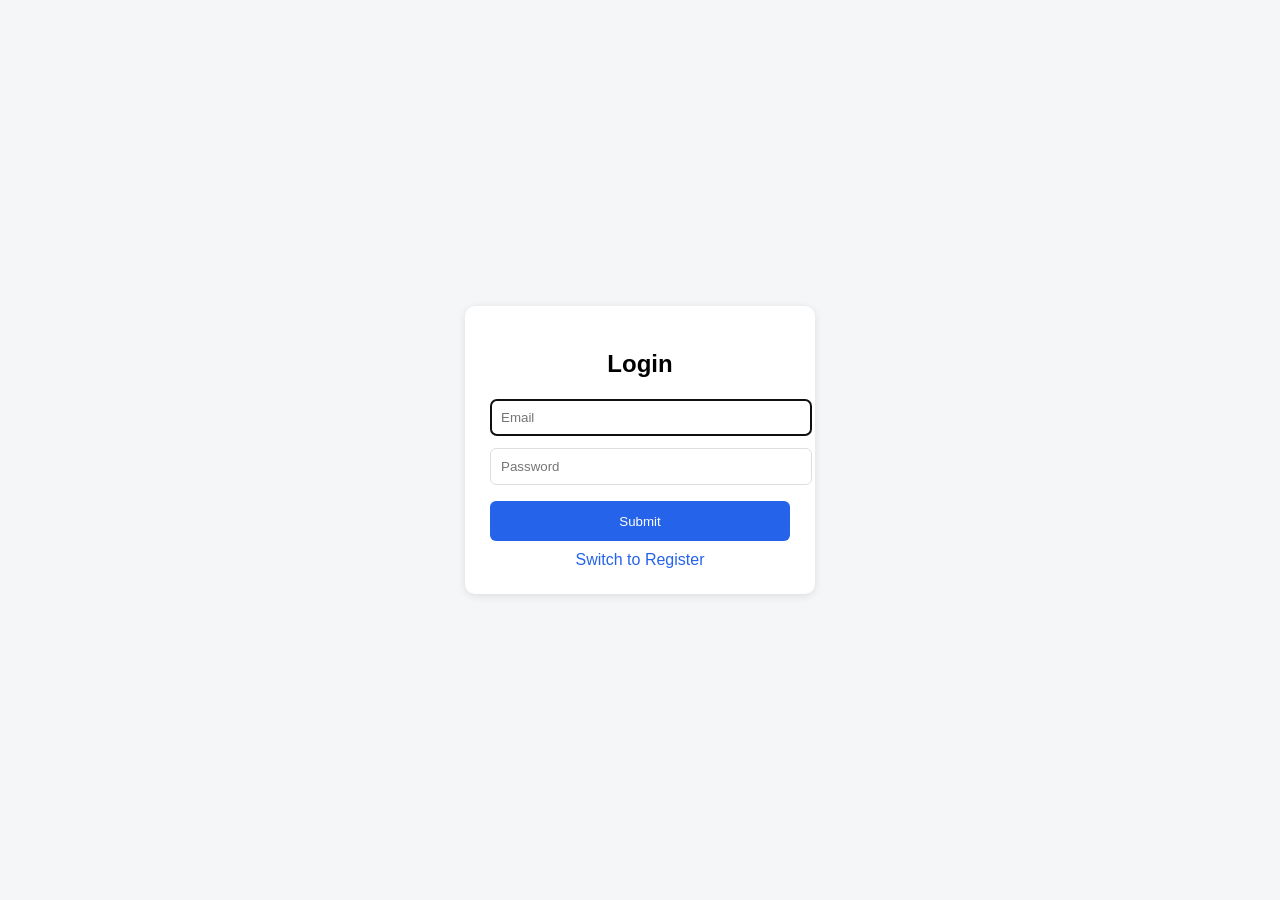
<file: index.html>
<!DOCTYPE html>
<html>
<head>
  <title>Auth</title>

  <!-- 🚀 SPEED BOOST -->
  <link rel="preconnect" href="https://inventory-system-eipk.onrender.com">

  <!-- 📱 MOBILE -->
  <meta name="viewport" content="width=device-width, initial-scale=1.0">

  <style>
    body {
      font-family: Arial;
      background: #f4f6f8;
      display: flex;
      justify-content: center;
      align-items: center;
      height: 100vh;
      margin: 0;
    }

    .card {
      background: white;
      padding: 25px;
      border-radius: 10px;
      width: 300px;
      box-shadow: 0 2px 8px rgba(0,0,0,0.1);
    }

    h2 {
      text-align: center;
      margin-bottom: 15px;
    }

    input {
      width: 100%;
      padding: 10px;
      margin: 6px 0;
      border: 1px solid #ddd;
      border-radius: 6px;
    }

    button {
      width: 100%;
      padding: 12px;
      margin-top: 10px;
      border: none;
      background: #2563eb;
      color: white;
      cursor: pointer;
      border-radius: 6px;
      min-height: 40px;
    }

    button:disabled {
      background: #9ca3af;
      cursor: not-allowed;
    }

    .toggle {
      text-align: center;
      margin-top: 10px;
      cursor: pointer;
      color: #2563eb;
    }

    /* 📱 MOBILE */
    @media (max-width: 768px) {
      .card {
        width: 90%;
      }
    }
  </style>
</head>

<body>

<div class="card">
  <h2 id="title">Login</h2>

  <input id="email" placeholder="Email" autofocus>
  <input id="password" type="password" placeholder="Password">

  <button id="submitBtn" onclick="submitAuth()">Submit</button>

  <div class="toggle" onclick="toggleMode()">
    Switch to Register
  </div>
</div>

<script>

let isLogin = true;

// 🔄 TOGGLE LOGIN / REGISTER
function toggleMode() {
  isLogin = !isLogin;

  document.getElementById("title").innerText = isLogin ? "Login" : "Register";
  document.querySelector(".toggle").innerText =
    isLogin ? "Switch to Register" : "Switch to Login";
}

// 🚀 AUTH FUNCTION (FAST + CLEAN)
async function submitAuth() {
  const email = document.getElementById("email").value.trim();
  const password = document.getElementById("password").value.trim();
  const button = document.getElementById("submitBtn");

  if (!email || !password) {
    alert("Enter email and password");
    return;
  }

  const url = isLogin
    ? "https://inventory-system-eipk.onrender.com/auth/login"
    : "https://inventory-system-eipk.onrender.com/auth/register";

  try {
    // ⚡ INSTANT FEEDBACK
    button.innerText = "Processing...";
    button.disabled = true;

    const res = await fetch(url, {
      method: "POST",
      headers: {
        "Content-Type": "application/json"
      },
      body: JSON.stringify({ email, password })
    });

    const data = await res.json();

    if (!res.ok) {
      throw new Error(data.detail || "Something went wrong");
    }

    // ✅ SUCCESS
    if (isLogin) {
      localStorage.setItem("token", data.access_token);
      window.location.href = "dashboard.html";
    } else {
      alert("Registered successfully. Please login.");
      toggleMode();
    }

  } catch (err) {
    alert(err.message);
  } finally {
    // 🔄 RESET BUTTON
    button.innerText = "Submit";
    button.disabled = false;
  }
}

// ⌨️ ENTER KEY SUPPORT
document.addEventListener("keypress", function(e) {
  if (e.key === "Enter") submitAuth();
});

</script>

</body>
</html>
</file>
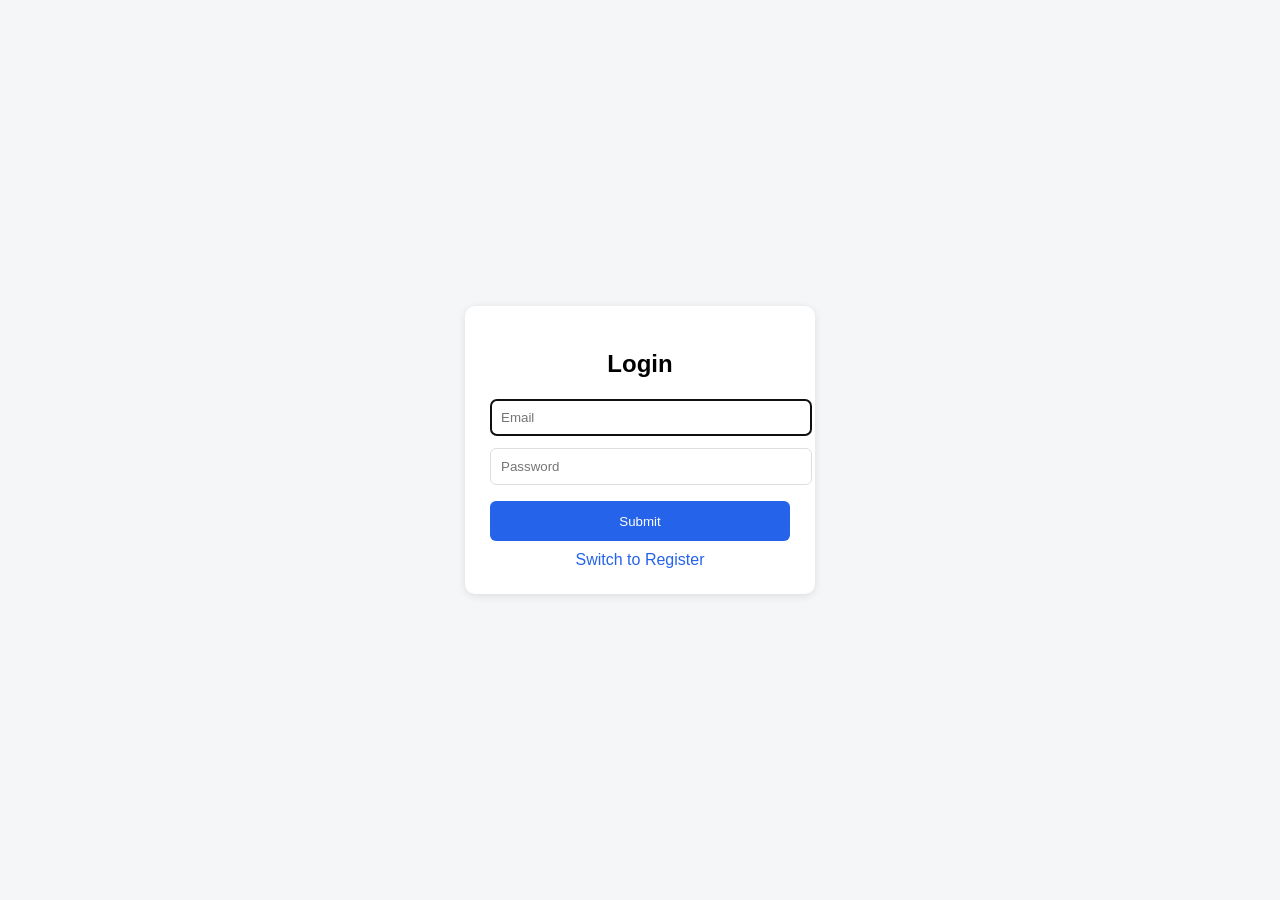
<file: add_product.html>
<!DOCTYPE html>
<html>
<head>
  <title>Add Product</title>
</head>

<body>
  <h2>Add Product</h2>

  <input id="name" placeholder="Name"><br><br>
  <input id="price" placeholder="Price"><br><br>
  <input id="stock" placeholder="Stock"><br><br>

  <button onclick="submitProduct()">Save</button>

  <script src="js/api.js"></script>
  <script>
        const user = localStorage.getItem("user");
    if (!user) {
        window.location.href = "index.html";
    }
    async function submitProduct() {
      const name = document.getElementById("name").value;
      const price = parseFloat(document.getElementById("price").value);
      const stock = parseInt(document.getElementById("stock").value);

      await addProduct({ name, price, stock });

      alert("Product added");
      window.location.href = "products.html";
    }
  </script>
</body>
</html>
</file>
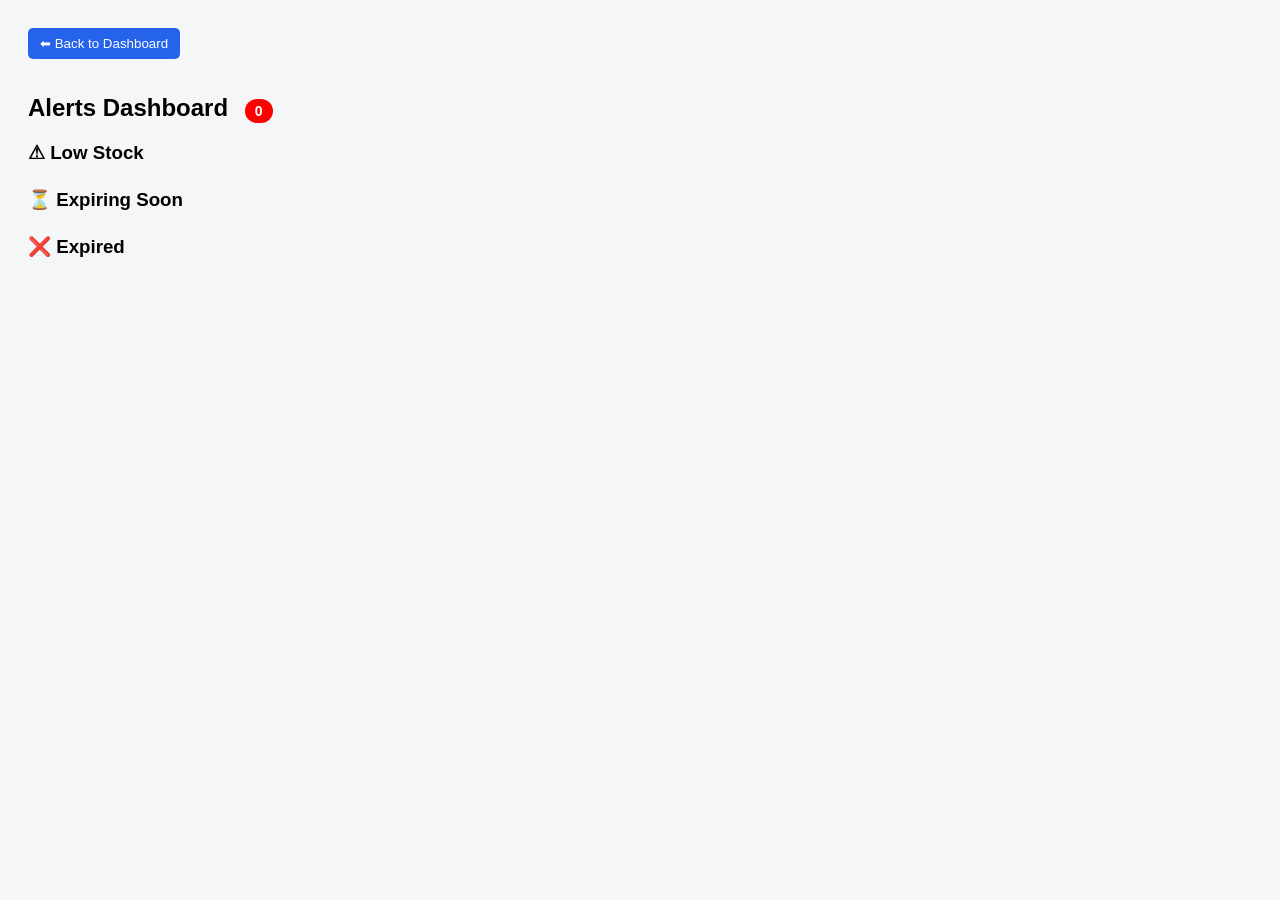
<file: alerts.html>
<!DOCTYPE html>
<html>
<head>
  <title>Alerts Dashboard</title>

  <style>
    body {
      font-family: Arial;
      background: #f4f6f8;
      padding: 20px;
    }

    h2 {
      margin-bottom: 10px;
    }

    .topbar {
      margin-bottom: 10px;
    }

    .badge {
      display: inline-block;
      background: red;
      color: white;
      padding: 4px 10px;
      border-radius: 20px;
      font-size: 14px;
      margin-left: 10px;
    }

    .section {
      margin-bottom: 25px;
    }

    .card {
      background: white;
      padding: 12px;
      margin-bottom: 10px;
      border-radius: 8px;
      box-shadow: 0 2px 4px rgba(0,0,0,0.05);
    }

    .low {
      border-left: 5px solid orange;
    }

    .expiring {
      border-left: 5px solid blue;
    }

    .expired {
      border-left: 5px solid red;
    }

    button {
      padding: 8px 12px;
      border: none;
      background: #2563eb;
      color: white;
      cursor: pointer;
      border-radius: 5px;
      margin-bottom: 15px;
    }

    @media (max-width: 768px) {
      body {
        padding: 10px;
      }

      button {
        width: 100%;
      }

      .card {
        font-size: 14px;
      }
    }
  </style>

  <meta name="viewport" content="width=device-width, initial-scale=1.0">
</head>

<body>

<!-- TOP BAR -->
<div class="topbar">
  <button onclick="goBack()">⬅ Back to Dashboard</button>
  <h2>
    Alerts Dashboard
    <span id="alertCount" class="badge">0</span>
  </h2>
</div>

<!-- SECTIONS -->
<div class="section">
  <h3>⚠ Low Stock</h3>
  <div id="lowStock"></div>
</div>

<div class="section">
  <h3>⏳ Expiring Soon</h3>
  <div id="expiring"></div>
</div>

<div class="section">
  <h3>❌ Expired</h3>
  <div id="expired"></div>
</div>

<script>

const API_URL = "https://inventory-system-eipk.onrender.com";

// BACK
function goBack() {
  window.location.href = "dashboard.html";
}

// LOAD ALERTS
async function loadAlerts() {
  try {
    const res = await fetch(`${API_URL}/products/alerts`);
    const data = await res.json();

    const lowStockDiv = document.getElementById("lowStock");
    const expiringDiv = document.getElementById("expiring");
    const expiredDiv = document.getElementById("expired");
    const badge = document.getElementById("alertCount");

    // CLEAR OLD DATA
    lowStockDiv.innerHTML = "";
    expiringDiv.innerHTML = "";
    expiredDiv.innerHTML = "";

    // COUNT ALERTS
    badge.innerText = data.length;

    if (data.length === 0) {
      badge.style.display = "none";
    } else {
      badge.style.display = "inline-block";
    }

    // RENDER ALERTS
    data.forEach(alert => {

      const card = `
        <div class="card">
          <b>${alert.product}</b><br>
          ${alert.message || "Alert triggered"}
        </div>
      `;

      if (alert.type === "low_stock") {
        lowStockDiv.innerHTML += `<div class="card low">${card}</div>`;
      }

      if (alert.type === "expiring_soon") {
        expiringDiv.innerHTML += `<div class="card expiring">${card}</div>`;
      }

      if (alert.type === "expired") {
        expiredDiv.innerHTML += `<div class="card expired">${card}</div>`;
      }
    });

  } catch (err) {
    console.error("Failed to load alerts:", err);
  }
}

// INIT
window.onload = function() {
  loadAlerts();
};

</script>

</body>
</html>
</file>
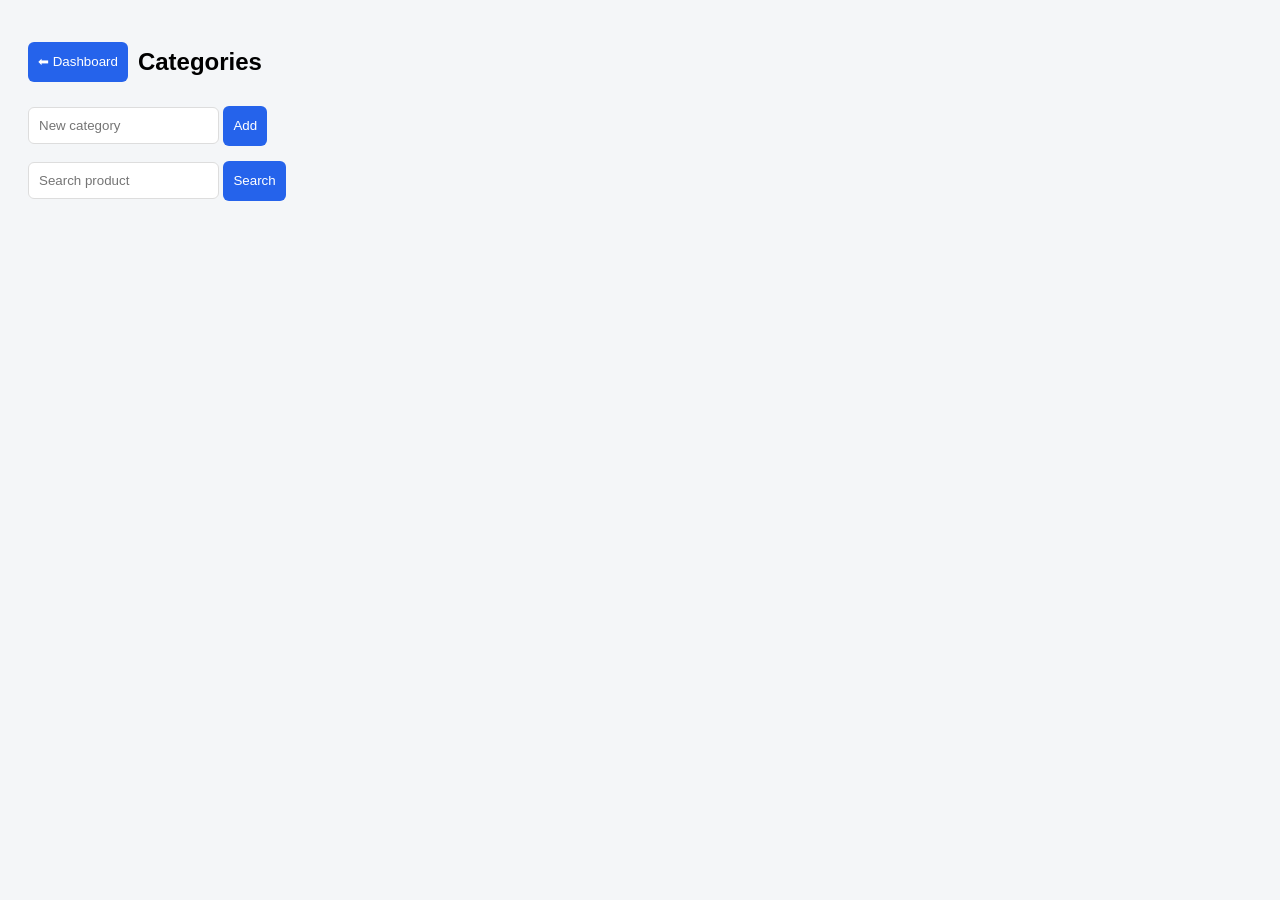
<file: categories.html>
<!DOCTYPE html>
<html>
<head>
  <title>Categories</title>
  <meta name="viewport" content="width=device-width, initial-scale=1.0">

  <style>
    body {
      font-family: Arial;
      background: #f4f6f8;
      padding: 20px;
    }

    .topbar {
      display: flex;
      gap: 10px;
      align-items: center;
    }

    input, button {
      padding: 10px;
      border-radius: 6px;
      border: 1px solid #ddd;
    }

    button {
      background: #2563eb;
      color: white;
      border: none;
      cursor: pointer;
      min-height: 40px;
    }

    .category {
      background: white;
      padding: 15px;
      margin-top: 20px;
      border-radius: 10px;
    }

    .product {
      background: #f9fafb;
      padding: 10px;
      margin-top: 5px;
      border-radius: 6px;
    }

    /* ================= MOBILE RESPONSIVE SYSTEM ================= */
    @media (max-width: 768px) {

      body {
        padding: 10px;
      }

      .topbar {
        flex-direction: column;
        align-items: flex-start;
        gap: 10px;
      }

      /* STACK INPUT SECTIONS */
      div[style*="margin-top:10px"],
      div[style*="margin-top:15px"] {
        display: flex;
        flex-direction: column;
        gap: 10px;
      }

      input, button {
        width: 100%;
        font-size: 16px;
      }

      button {
        padding: 12px;
      }

      .category {
        padding: 12px;
      }

      .product {
        font-size: 14px;
        padding: 8px;
      }
    }

  </style>
</head>

<body>

<div class="topbar">
  <button onclick="goBack()">⬅ Dashboard</button>
  <h2>Categories</h2>
</div>

<div style="margin-top:10px;">
  <input id="newCategory" placeholder="New category">
  <button onclick="addCategory()">Add</button>
</div>

<div style="margin-top:15px;">
  <input id="search" placeholder="Search product" oninput="filterProducts()">
  <button onclick="loadData()">Search</button>
</div>

<div id="container"></div>

<script>
const API = "https://inventory-system-eipk.onrender.com";

function goBack() {
  window.location.href = "dashboard.html";
}

async function addCategory() {
  const name = document.getElementById("newCategory").value;

  if (!name) {
    alert("Enter category name");
    return;
  }

  await fetch(`${API}/categories/`, {
    method: "POST",
    headers: {"Content-Type": "application/json"},
    body: JSON.stringify({ name })
  });

  document.getElementById("newCategory").value = "";
  loadData();
}

let cachedProducts = [];
let cachedCategories = [];

async function loadData() {
  try {
    const catRes = await fetch(`${API}/categories/`);
    cachedCategories = await catRes.json();

    const prodRes = await fetch(`${API}/products/`);
    cachedProducts = await prodRes.json();

    if (!Array.isArray(cachedProducts)) cachedProducts = [];
    if (!Array.isArray(cachedCategories)) cachedCategories = [];

    renderFiltered("");

  } catch (err) {
    console.error("Load error:", err);
    alert("Failed to load data");
  }
}

function filterProducts() {
  const search = document.getElementById("search").value.toLowerCase();
  renderFiltered(search);
}

function renderFiltered(search) {
  const container = document.getElementById("container");
  container.innerHTML = "";

  cachedCategories.forEach(cat => {
    const section = document.createElement("div");
    section.className = "category";

    section.innerHTML = `<h3>${cat.name}</h3>`;

    const items = cachedProducts.filter(p =>
      String(p.category_id) === String(cat.id) &&
      (p.name || "").toLowerCase().includes(search)
    );

    if (items.length === 0) {
      section.innerHTML += `<p>No products</p>`;
    } else {
      items.forEach(p => {
        section.innerHTML += `
          <div class="product">
            ${p.name} (${p.size})
          </div>
        `;
      });
    }

    container.appendChild(section);
  });
}

window.onload = loadData;
</script>

</body>
</html>
</file>
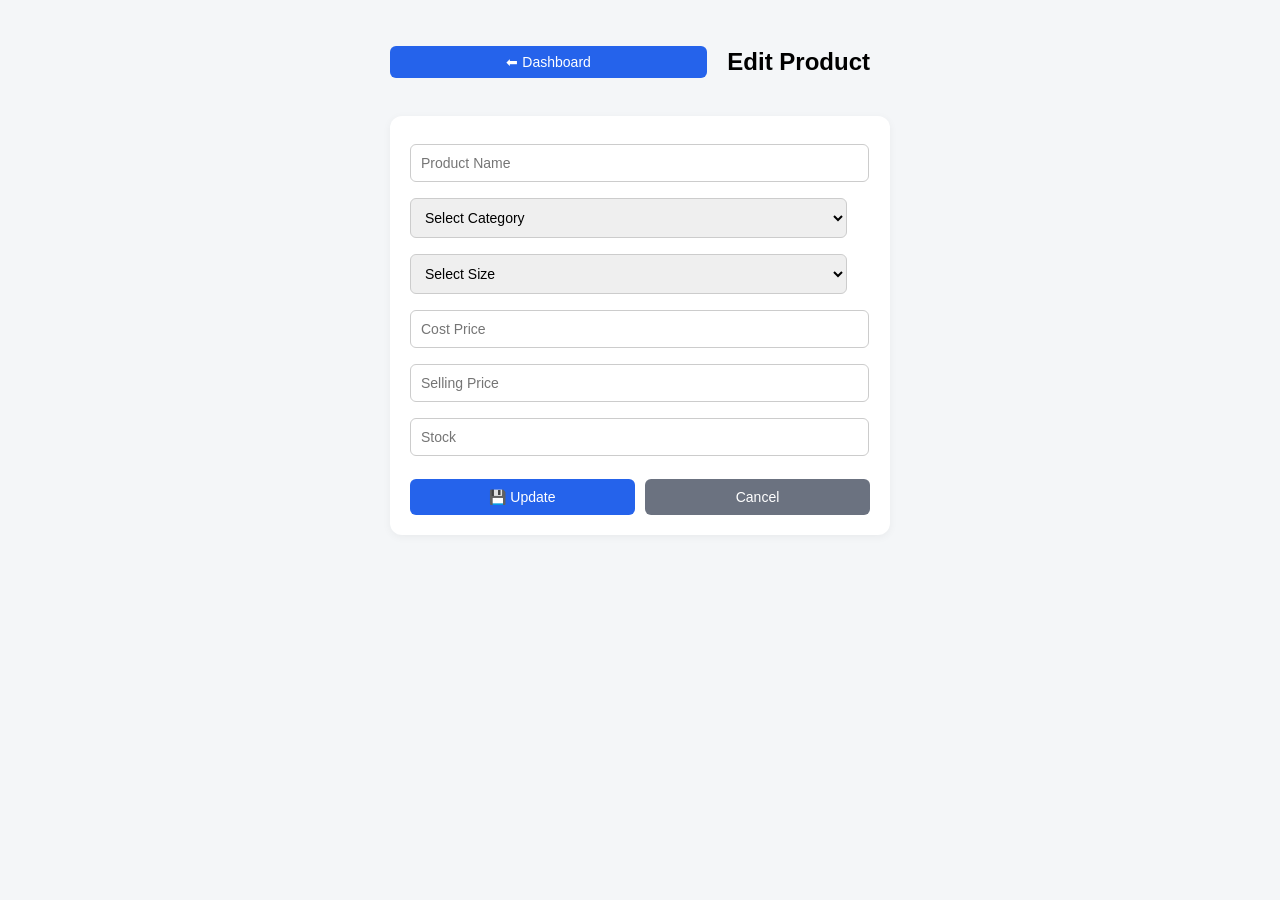
<file: edit_product.html>
<!DOCTYPE html>
<html>
<head>
  <title>Edit Product</title>

  <style>
    body {
      font-family: Arial;
      background: #f4f6f8;
      padding: 20px;
      display: flex;
      justify-content: center;
    }

    .container {
      width: 100%;
      max-width: 500px;
    }

    .topbar {
      display: flex;
      justify-content: space-between;
      align-items: center;
      margin-bottom: 20px;
    }

    h2 {
      margin: 20px;
    }

    .form {
      background: white;
      padding: 20px;
      border-radius: 12px;
      box-shadow: 0 2px 8px rgba(0,0,0,0.05);
    }

    input, select {
      width: 95%;
      padding: 10px;
      margin: 8px 0;
      border-radius: 6px;
      border: 1px solid #ccc;
      font-size: 14px;
    }

    .actions {
      display: flex;
      gap: 10px;
      margin-top: 15px;
    }

    button {
      flex: 1;
      padding: 10px;
      border: none;
      border-radius: 6px;
      cursor: pointer;
      color: white;
      font-size: 14px;
    }

    .primary {
      background: #2563eb;
    }

    .secondary {
      background: #6b7280;
    }

    .back-btn {
      background: #2563eb;
      padding: 8px 12px;
      font-size: 14px;
    }

    /* ================= MOBILE RESPONSIVE SYSTEM ================= */
    @media (max-width: 768px) {

      body {
        padding: 10px;
        display: block; /* FIX CENTERING ISSUE ON MOBILE */
      }

      .container {
        max-width: 100%;
      }

      .topbar {
        flex-direction: column;
        align-items: flex-start;
        gap: 10px;
      }

      h2 {
        margin: 0;
      }

      input, select {
        width: 100%; /* FIX INPUT WIDTH */
        font-size: 16px;
      }

      button {
        font-size: 16px;
        padding: 12px;
      }

      .actions {
        flex-direction: column; /* STACK BUTTONS */
      }
    }

  </style>

  <!-- MOBILE VIEWPORT -->
  <meta name="viewport" content="width=device-width, initial-scale=1.0">

</head>

<body>

<div class="container">

  <div class="topbar">
    <button class="back-btn" onclick="goToDashboard()">⬅ Dashboard</button>
    <h2>Edit Product</h2>
  </div>

  <div class="form">

    <input id="name" placeholder="Product Name">

    <select id="category">
      <option value="">Select Category</option>
      <option value="fragrance">Fragrance</option>
      <option value="haircare">Haircare</option>
      <option value="skincare">Skincare</option>
      <option value="hygienics">Hygienics</option>
      <option value="others">Others</option>
    </select>

    <select id="size">
      <option value="">Select Size</option>
      <option value="Big">Big</option>
      <option value="Medium">Medium</option>
      <option value="Small">Small</option>
    </select>

    <input id="price" type="number" placeholder="Cost Price">
    <input id="selling_price" type="number" placeholder="Selling Price">
    <input id="stock" type="number" placeholder="Stock">

    <div class="actions">
      <button class="primary" onclick="updateProduct()">💾 Update</button>
      <button class="secondary" onclick="goBack()">Cancel</button>
    </div>

  </div>

</div>

<script>

const API_URL = "https://inventory-system-eipk.onrender.com";

let productId = null;

function getId() {
  const params = new URLSearchParams(window.location.search);
  productId = params.get("id");
}

async function loadProduct() {
  const res = await fetch(`${API_URL}/products/`);
  const data = await res.json();

  const product = data.find(p => p.id == productId);

  if (!product) {
    alert("Product not found");
    return;
  }

  document.getElementById("name").value = product.name || "";
  document.getElementById("category").value = (product.category || "").toLowerCase();
  document.getElementById("size").value = product.size || "";
  document.getElementById("price").value = product.price || "";
  document.getElementById("selling_price").value = product.selling_price || "";
  document.getElementById("stock").value = product.stock || "";
}

async function updateProduct() {
  const body = {
    name: document.getElementById("name").value,
    category: document.getElementById("category").value,
    size: document.getElementById("size").value,
    price: document.getElementById("price").value,
    selling_price: document.getElementById("selling_price").value,
    stock: document.getElementById("stock").value
  };

  const res = await fetch(`${API_URL}/products/${productId}`, {
    method: "PUT",
    headers: { "Content-Type": "application/json" },
    body: JSON.stringify(body)
  });

  const data = await res.json();

  alert(data.message || "Updated successfully");

  window.location.href = "search.html";
}

function goToDashboard() {
  window.location.href = "dashboard.html";
}

function goBack() {
  window.location.href = "search.html";
}

window.onload = function() {
  getId();
  loadProduct();
};

</script>

</body>
</html>
</file>
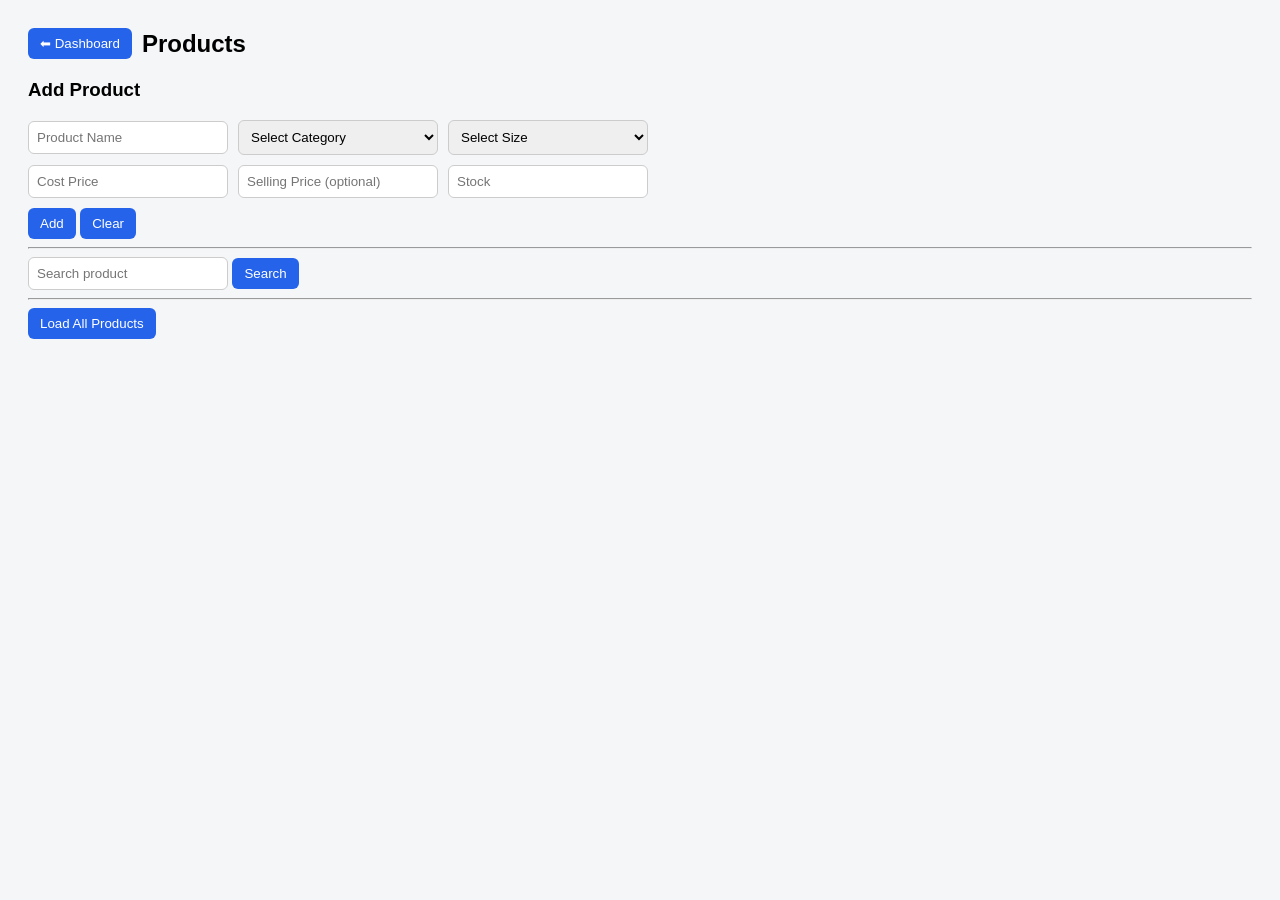
<file: products.html>
<!DOCTYPE html>
<html>
<head>
  <title>Products</title>

  <style>
    body {
      font-family: Arial;
      background: #f4f6f8;
      padding: 20px;
    }

    .topbar {
      display: flex;
      gap: 10px;
      align-items: center;
      margin-bottom: 20px;
    }

    h2 {
      margin: 0;
    }

    h3 {
      margin-top: 10px;
    }

    .form-container {
      display: grid;
      grid-template-columns: repeat(3, 200px);
      gap: 10px;
      align-items: center;
    }

    input, select {
      padding: 8px;
      border: 1px solid #ccc;
      border-radius: 6px;
      width: 100%;
      box-sizing: border-box;
    }

    button {
      padding: 8px 12px;
      background: #2563eb;
      color: white;
      border: none;
      border-radius: 6px;
      cursor: pointer;
    }

    button:hover {
      background: #1e4ed8;
    }

    .actions {
      margin-top: 10px;
    }

    .card {
      background: white;
      padding: 12px;
      margin-top: 10px;
      border-radius: 8px;
      box-shadow: 0 2px 4px rgba(0,0,0,0.05);
    }

    /* ================= MOBILE RESPONSIVE SYSTEM ================= */
    @media (max-width: 768px) {

      body {
        padding: 10px;
      }

      .topbar {
        flex-direction: column;
        align-items: flex-start;
        gap: 10px;
      }

      .form-container {
        grid-template-columns: 1fr;
      }

      input, select, button {
        width: 100%;
        font-size: 16px;
      }

      button {
        padding: 12px;
      }

      .actions {
        display: flex;
        flex-direction: column;
        gap: 10px;
      }

      .card {
        font-size: 14px;
      }

      /* SEARCH AREA FIX */
      #search {
        width: 100% !important;
      }
    }

  </style>

  <!-- MOBILE VIEWPORT -->
  <meta name="viewport" content="width=device-width, initial-scale=1.0">

</head>

<body>

<div class="topbar">
  <button onclick="goBack()">⬅ Dashboard</button>
  <h2>Products</h2>
</div>

<!-- ADD PRODUCT -->
<h3>Add Product</h3>

<div class="form-container">

  <input id="name" placeholder="Product Name">

  <select id="category">
    <option value="">Select Category</option>
    <option value="fragrance">Fragrance</option>
    <option value="haircare">Haircare</option>
    <option value="skincare">Skincare</option>
    <option value="hygienics">Hygienics</option>
    <option value="makeup">Makeup</option>
    <option value="others">Others</option>
  </select>

  <select id="size">
    <option value="">Select Size</option>
    <option value="Small">Small</option>
    <option value="Medium">Medium</option>
    <option value="Large">Large</option>
  </select>

  <input id="price" type="number" placeholder="Cost Price">
  <input id="selling_price" type="number" placeholder="Selling Price (optional)">
  <input id="stock" type="number" placeholder="Stock">

</div>

<div class="actions">
  <button onclick="addProduct()">Add</button>
  <button onclick="clearForm()">Clear</button>
</div>

<hr>

<div>
  <input id="search" placeholder="Search product" style="width: 200px;">
  <button onclick="goToSearch()">Search</button>
</div>

<hr>

<button onclick="loadProducts()">Load All Products</button>

<div id="list"></div>

<script>
const API = "https://inventory-system-eipk.onrender.com";

function goBack() {
  window.location.href = "dashboard.html";
}

function goToSearch() {
  const query = document.getElementById("search").value.trim();

  if (!query) {
    alert("Enter product name");
    return;
  }

  window.location.href = `search.html?q=${encodeURIComponent(query)}`;
}

async function addProduct() {
  const body = {
    name: document.getElementById("name").value,
    category: document.getElementById("category").value,
    size: document.getElementById("size").value,
    price: document.getElementById("price").value,
    selling_price: document.getElementById("selling_price").value,
    stock: document.getElementById("stock").value
  };

  if (!body.name || !body.category || !body.size) {
    alert("Name, Category and Size are required");
    return;
  }

  const res = await fetch(`${API}/products/`, {
    method: "POST",
    headers: { "Content-Type": "application/json" },
    body: JSON.stringify(body)
  });

  const data = await res.json();
  alert(data.message || "Saved");
}

function clearForm() {
  document.getElementById("name").value = "";
  document.getElementById("category").value = "";
  document.getElementById("size").value = "";
  document.getElementById("price").value = "";
  document.getElementById("selling_price").value = "";
  document.getElementById("stock").value = "";
}

async function loadProducts() {
  const res = await fetch(`${API}/products/`);
  let data = await res.json();

  if (!Array.isArray(data)) {
    alert("Error loading products");
    return;
  }

  render(data);
}

function render(data) {
  const div = document.getElementById("list");
  div.innerHTML = "";

  if (!data || data.length === 0) {
    div.innerHTML = "<p>No products</p>";
    return;
  }

  data.forEach(p => {
    div.innerHTML += `
      <div class="card">
        <b>${p.name}</b> (${p.size || ""})<br>
        Category: ${p.category || "N/A"}<br>
        Stock: ${p.stock || 0}<br>
        Cost: ${p.price || 0}<br>
        Selling: ${p.selling_price || "N/A"}<br>
      </div>
    `;
  });
}
</script>

</body>
</html>
</file>
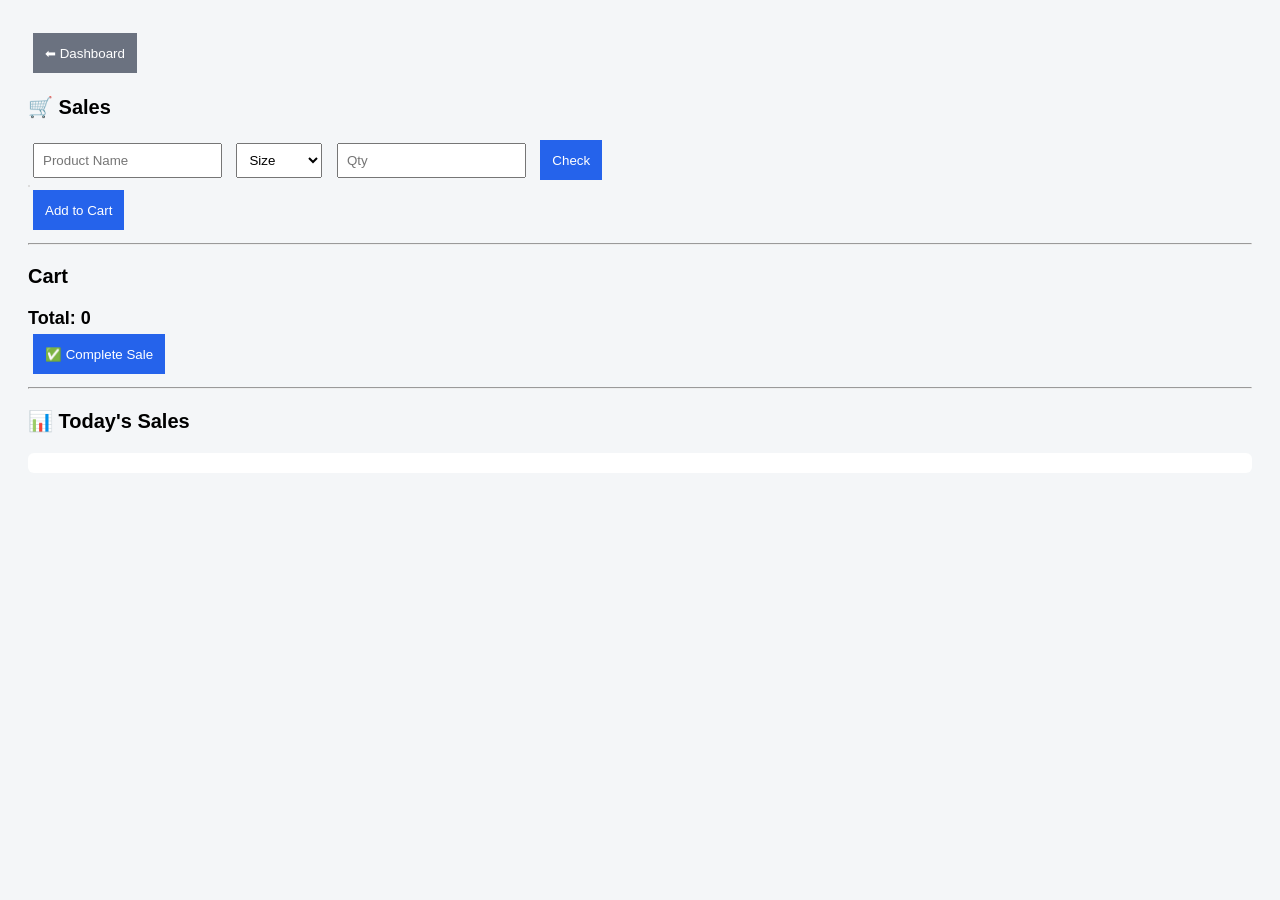
<file: sales.html>
<!DOCTYPE html>
<html>
<head>
  <title>Sales</title>

  <style>
    body {
      font-family: Arial;
      background: #f4f6f8;
      padding: 20px;
    }

    input, select {
      padding: 8px;
      margin: 5px;
    }

    button {
      padding: 8px 12px;
      background: #2563eb;
      color: white;
      border: none;
      cursor: pointer;
      margin: 5px;
    }

    .secondary {
      background: #6b7280;
    }

    .card {
      background: white;
      padding: 10px;
      margin-top: 10px;
      border-radius: 6px;
    }

    .cart-item {
      display: flex;
      justify-content: space-between;
      margin-bottom: 5px;
    }

    .total {
      font-size: 18px;
      font-weight: bold;
      margin-top: 10px;
    }

    .suggestions {
      background: white;
      border: 1px solid #ddd;
      max-width: 200px;
      position: absolute;
    }

    .suggestions div {
      padding: 5px;
      cursor: pointer;
    }

    .suggestions div:hover {
      background: #eee;
    }
    body {
  font-family: Arial;
  background: #f4f6f8;
  padding: 20px;
}

/* MOBILE RESPONSIVE SYSTEM */
@media (max-width: 768px) {

  body {
    padding: 10px;
  }

  .topbar {
    flex-direction: column;
    align-items: flex-start;
    gap: 10px;
  }

  .row {
    flex-direction: column;
  }

  input, select, button {
    width: 100%;
    font-size: 16px;
  }

  button {
    padding: 12px;
  }

  .card {
    font-size: 14px;
    padding: 10px;
  }
}


body {
  font-family: Arial;
}

/* existing styles... */

button {
  min-height: 40px;
}

h2, h3 {
  font-size: 20px;
}


  </style>
  <meta name="viewport" content="width=device-width, initial-scale=1.0">
</head>

<body>

<button class="secondary" onclick="goBack()">⬅ Dashboard</button>

<h2>🛒 Sales</h2>

<!-- INPUT -->
<div style="position:relative;">
  <input id="name" placeholder="Product Name" oninput="showSuggestions()">

  <div id="suggestions" class="suggestions"></div>

  <select id="size">
    <option value="">Size</option>
    <option>Big</option>
    <option>Medium</option>
    <option>Small</option>
  </select>

  <input id="quantity" type="number" placeholder="Qty">

  <button onclick="checkStock()">Check</button>
</div>

<div id="stockInfo"></div>

<button onclick="addToCart()">Add to Cart</button>

<hr>

<h3>Cart</h3>
<div id="cart"></div>

<div class="total">Total: <span id="total">0</span></div>

<button onclick="checkout()">✅ Complete Sale</button>

<hr>

<h3>📊 Today's Sales</h3>
<div id="todaySales" class="card"></div>

<div id="message"></div>

<script>

const API_URL = "https://inventory-system-eipk.onrender.com";

let cart = [];
let products = [];
let currentProduct = null;

// BACK
function goBack() {
  window.location.href = "dashboard.html";
}

// LOAD PRODUCTS
async function loadProducts() {
  const res = await fetch(`${API_URL}/products/`);
  products = await res.json();
}

// AUTO SUGGEST
function showSuggestions() {
  const input = document.getElementById("name").value.toLowerCase();
  const box = document.getElementById("suggestions");

  box.innerHTML = "";

  if (!input) return;

  const filtered = products.filter(p =>
    p.name.toLowerCase().includes(input)
  );

  filtered.slice(0, 5).forEach(p => {
    const div = document.createElement("div");
    div.innerText = p.name;
    div.onclick = () => {
      document.getElementById("name").value = p.name;
      box.innerHTML = "";
    };
    box.appendChild(div);
  });
}

// CHECK STOCK
function checkStock() {
  const name = document.getElementById("name").value;
  const size = document.getElementById("size").value;

  const product = products.find(p =>
    p.name.toLowerCase() === name.toLowerCase() &&
    p.size === size
  );

  const stockInfo = document.getElementById("stockInfo");

  if (!product) {
    stockInfo.innerHTML = "❌ Product not found";
    currentProduct = null;
    return;
  }

  currentProduct = product;

  const priceToUse = product.selling_price || product.price;

  stockInfo.innerHTML = `
    ✅ Found <br>
    Stock: <b>${product.stock}</b><br>
    Price: <b>${priceToUse}</b>
  `;
}

// ADD TO CART
function addToCart() {
  const qty = parseInt(document.getElementById("quantity").value);

  if (!currentProduct || !qty) {
    alert("Check product first");
    return;
  }

  if (qty > currentProduct.stock) {
    alert("Not enough stock");
    return;
  }

  const priceToUse = currentProduct.selling_price || currentProduct.price;

  // Prevent duplicate entries → merge quantities
  const existing = cart.find(item =>
    item.product_name === currentProduct.name &&
    item.size === currentProduct.size
  );

  if (existing) {
    existing.quantity += qty;
  } else {
    cart.push({
      product_name: currentProduct.name,
      size: currentProduct.size,
      quantity: qty,
      price: priceToUse
    });
  }

  renderCart();
}

// RENDER CART
function renderCart() {
  const container = document.getElementById("cart");
  container.innerHTML = "";

  let total = 0;

  cart.forEach((item, index) => {
    const subtotal = item.price * item.quantity;
    total += subtotal;

    container.innerHTML += `
      <div class="cart-item card">
        <div>
          <b>${item.product_name}</b> (${item.size})<br>
          ${item.quantity} × ${item.price} = <b>${subtotal}</b>
        </div>
        <button onclick="removeItem(${index})">❌</button>
      </div>
    `;
  });

  document.getElementById("total").innerText = total;
}

// REMOVE ITEM
function removeItem(index) {
  cart.splice(index, 1);
  renderCart();
}

// CHECKOUT (REAL TRANSACTION)
async function checkout() {
  if (cart.length === 0) {
    alert("Cart is empty");
    return;
  }

  const confirmSale = confirm("Complete this sale?");
  if (!confirmSale) return;

  const res = await fetch(`${API_URL}/sales/`, {
    method: "POST",
    headers: {
      "Content-Type": "application/json"
    },
    body: JSON.stringify({ items: cart })
  });

  const data = await res.json();
  const message = document.getElementById("message");

  if (data.error || data.detail) {
    message.innerHTML = data.error || data.detail;
    message.style.color = "red";
    return;
  }

  // SUCCESS FLOW
  message.innerHTML = "✅ Sale completed successfully";
  message.style.color = "green";

  cart = [];
  renderCart();

  // Reload products → reflects updated stock
  await loadProducts();

  // Refresh sales summary
  loadTodaySales();
}

// TODAY SALES
async function loadTodaySales() {
  const res = await fetch(`${API_URL}/sales/today`);
  const data = await res.json();

  document.getElementById("todaySales").innerHTML = `
    Date: ${data.date} <br>
    Items Sold: ${data.total_items_sold}
  `;
}

// INIT
window.onload = function() {
  loadProducts();
  loadTodaySales();
};

</script>
</body>
</html>
</file>
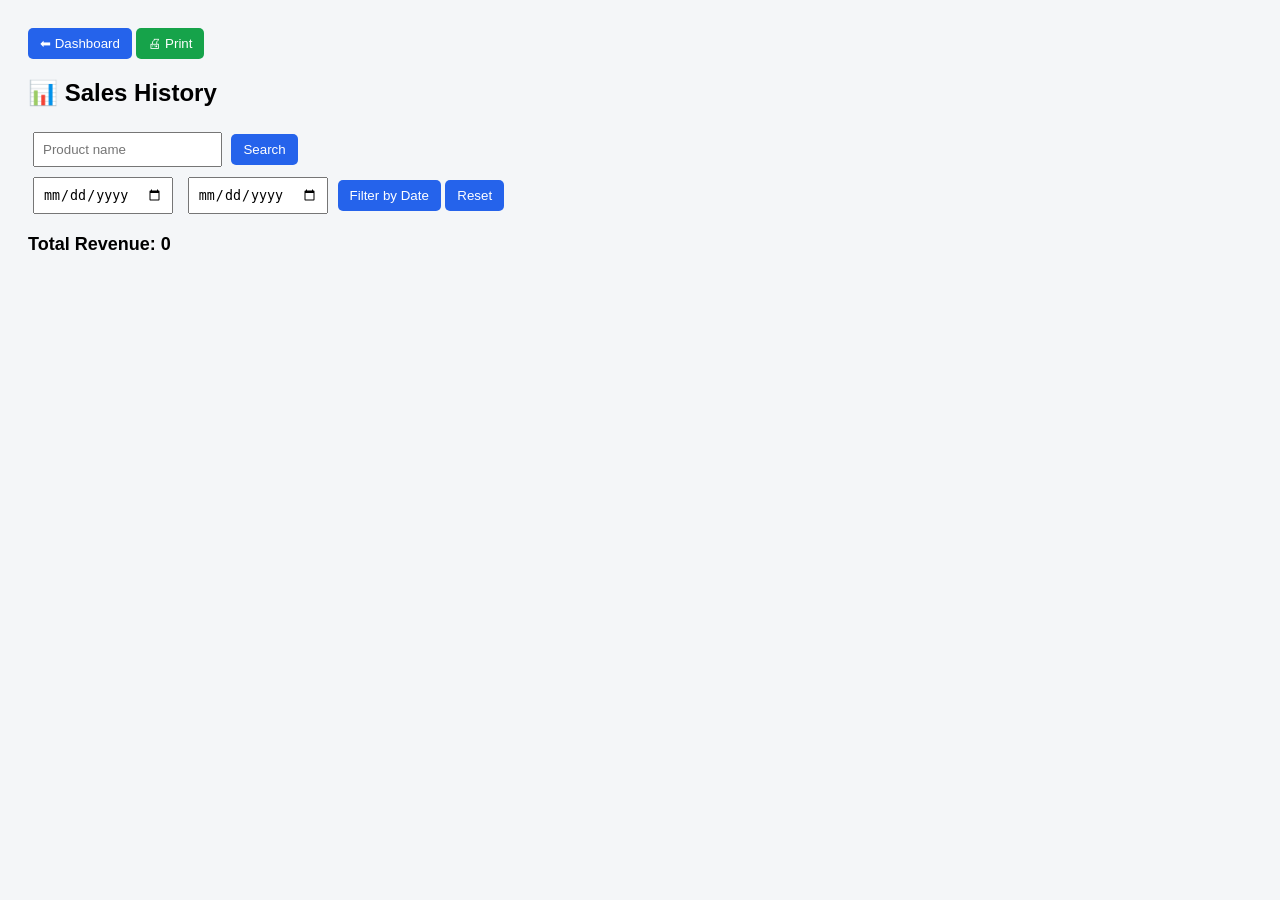
<file: sales_history.html>
<!DOCTYPE html>
<html>
<head>
  <title>Sales History</title>

  <style>
    body {
      font-family: Arial;
      background: #f4f6f8;
      padding: 20px;
    }

    .topbar {
      margin-bottom: 15px;
    }

    input {
      padding: 8px;
      margin: 5px;
    }

    button {
      padding: 8px 12px;
      border: none;
      background: #2563eb;
      color: white;
      cursor: pointer;
      border-radius: 5px;
    }

    .print {
      background: #16a34a;
    }

    .card {
      background: white;
      padding: 12px;
      margin-bottom: 10px;
      border-radius: 8px;
    }

    .filters {
      margin-bottom: 15px;
    }

    .total-box {
      font-weight: bold;
      font-size: 18px;
      margin-top: 10px;
    }

    /* PRINT CLEANUP */
    @media print {
      button, input {
        display: none;
      }
      body {
        background: white;
      }
    }

    /* ================= MOBILE RESPONSIVE SYSTEM ================= */
    @media (max-width: 768px) {

      body {
        padding: 10px;
      }

      .topbar {
        display: flex;
        flex-direction: column;
        gap: 10px;
        align-items: flex-start;
      }

      .filters {
        display: flex;
        flex-direction: column;
        gap: 10px;
      }

      input, button {
        width: 100%;
        font-size: 16px;
      }

      button {
        padding: 12px;
      }

      .card {
        font-size: 14px;
        padding: 10px;
      }

      .total-box {
        font-size: 16px;
      }
    }

  </style>

  <!-- MOBILE VIEWPORT -->
  <meta name="viewport" content="width=device-width, initial-scale=1.0">

</head>

<body>

<div class="topbar">
  <button onclick="goBack()">⬅ Dashboard</button>
  <button class="print" onclick="printReport()">🖨 Print</button>
</div>

<h2>📊 Sales History</h2>

<div class="filters">

  <input type="text" id="search" placeholder="Product name">
  <button onclick="applyFilters()">Search</button>

  <br>

  <input type="date" id="startDate">
  <input type="date" id="endDate">
  <button onclick="applyFilters()">Filter by Date</button>

  <button onclick="resetFilters()">Reset</button>

</div>

<div id="history"></div>

<div class="total-box">
  Total Revenue: <span id="totalRevenue">0</span>
</div>

<script>

const API_URL = "https://inventory-system-eipk.onrender.com";

let allSales = [];

function goBack() {
  window.location.href = "dashboard.html";
}

async function loadHistory() {
  const res = await fetch(`${API_URL}/sales/`);
  const data = await res.json();

  allSales = data;
  displayHistory(allSales);
}

function displayHistory(data) {
  const container = document.getElementById("history");
  container.innerHTML = "";

  let totalRevenue = 0;

  if (!data || data.length === 0) {
    container.innerHTML = "<p>No sales found</p>";
    document.getElementById("totalRevenue").innerText = 0;
    return;
  }

  data.forEach(sale => {
    const total = sale.price * sale.quantity;
    totalRevenue += total;

    container.innerHTML += `
      <div class="card">
        <strong>${sale.product_name}</strong><br>
        Size: ${sale.size}<br>
        Qty: ${sale.quantity}<br>
        Price: ${sale.price}<br>
        Total: <b>${total}</b><br>
        Date: ${new Date(sale.created_at).toLocaleString()}
      </div>
    `;
  });

  document.getElementById("totalRevenue").innerText = totalRevenue;
}

function applyFilters() {
  const query = document.getElementById("search").value.toLowerCase();
  const start = document.getElementById("startDate").value;
  const end = document.getElementById("endDate").value;

  let filtered = allSales;

  if (query) {
    filtered = filtered.filter(s =>
      s.product_name.toLowerCase().includes(query)
    );
  }

  if (start) {
    filtered = filtered.filter(s =>
      new Date(s.created_at) >= new Date(start)
    );
  }

  if (end) {
    filtered = filtered.filter(s =>
      new Date(s.created_at) <= new Date(end + "T23:59:59")
    );
  }

  displayHistory(filtered);
}

function resetFilters() {
  document.getElementById("search").value = "";
  document.getElementById("startDate").value = "";
  document.getElementById("endDate").value = "";

  displayHistory(allSales);
}

function printReport() {
  window.print();
}

window.onload = function() {
  loadHistory();
};

</script>

</body>
</html>
</file>
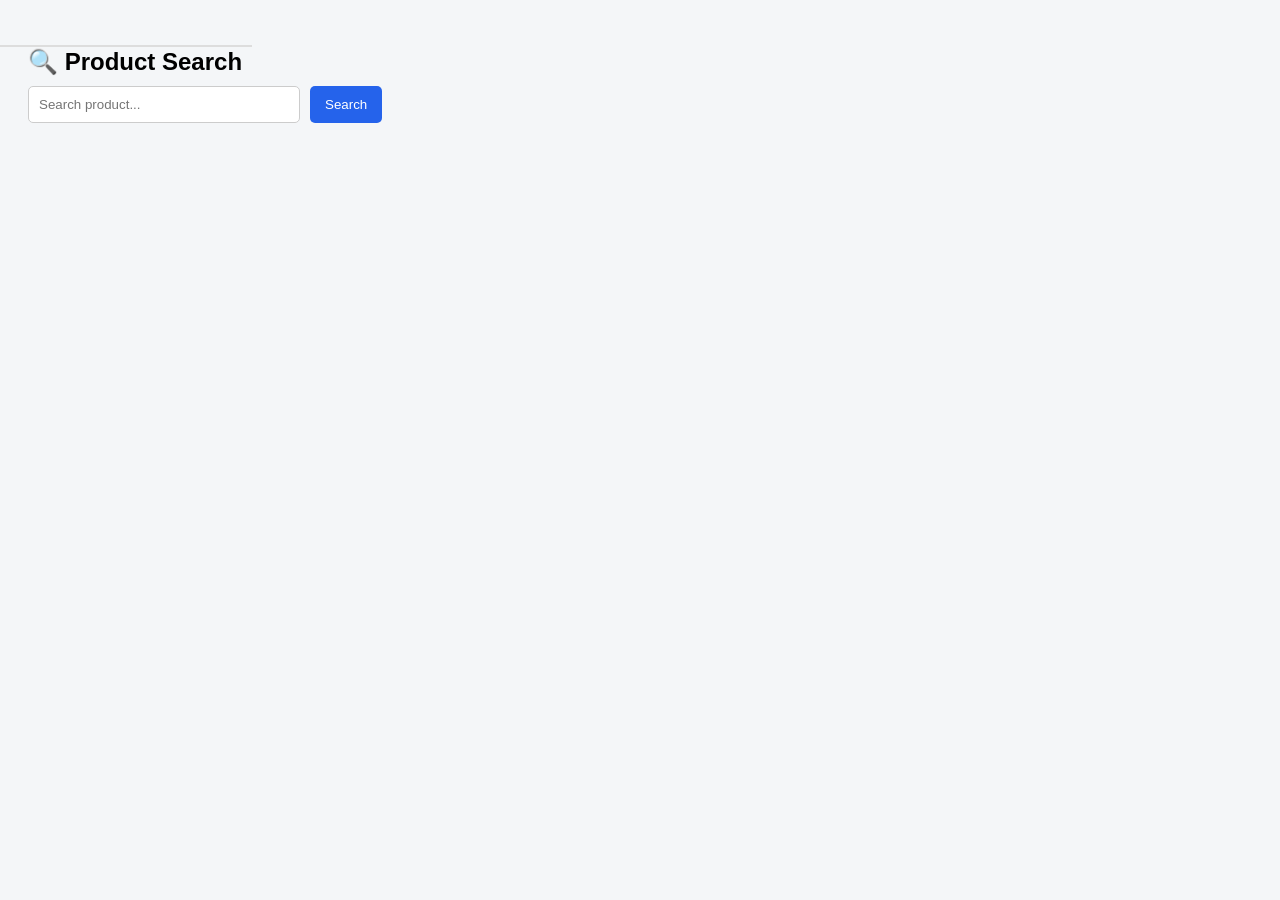
<file: search.html>
<!DOCTYPE html>
<html>
<head>
  <title>Product Search</title>

  <style>
    body {
      font-family: Arial;
      background: #f4f6f8;
      padding: 20px;
    }

    h2 {
      margin-bottom: 10px;
    }

    .search-box {
      position: relative;
      display: flex;
      gap: 10px;
      flex-wrap: wrap;
    }

    input {
      padding: 10px;
      width: 250px;
      border: 1px solid #ccc;
      border-radius: 5px;
    }

    button {
      padding: 10px 15px;
      border: none;
      background: #2563eb;
      color: white;
      border-radius: 5px;
      cursor: pointer;
    }

    .suggestions {
      position: absolute;
      top: 45px;
      left: 0;
      background: white;
      border: 1px solid #ddd;
      width: 250px;
      z-index: 1000;
    }

    .suggestions div {
      padding: 8px;
      cursor: pointer;
    }

    .suggestions div:hover {
      background: #eee;
    }

    .card {
      background: white;
      padding: 12px;
      margin-top: 10px;
      border-radius: 8px;
    }

    .btn {
      padding: 6px 10px;
      margin-right: 5px;
      border: none;
      border-radius: 5px;
      color: white;
      cursor: pointer;
    }

    .edit { background: #f59e0b; }
    .sell { background: #16a34a; }
    .delete { background: #dc2626; }

    /* ================= MOBILE RESPONSIVE SYSTEM ================= */
    @media (max-width: 768px) {

      body {
        padding: 10px;
      }

      .search-box {
        flex-direction: column;
        align-items: stretch;
      }

      input {
        width: 100%;
        font-size: 16px;
      }

      button {
        width: 100%;
        padding: 12px;
        font-size: 16px;
      }

      .suggestions {
        width: 100%;
        position: relative;
        top: 0;
      }

      .card {
        font-size: 14px;
        padding: 10px;
      }

      /* STACK ACTION BUTTONS */
      .card button {
        display: block;
        width: 100%;
        margin-bottom: 5px;
      }
    }

  </style>

  <!-- MOBILE VIEWPORT -->
  <meta name="viewport" content="width=device-width, initial-scale=1.0">

</head>

<body>

<h2>🔍 Product Search</h2>

<div class="search-box">
  <input id="search" placeholder="Search product..." oninput="showSuggestions()">
  <button onclick="searchProduct()">Search</button>
</div>

<div id="suggestions" class="suggestions"></div>
<div id="results"></div>

<script>

const API_URL = "https://inventory-system-eipk.onrender.com";

let products = [];

async function loadProducts() {
  const res = await fetch(`${API_URL}/products/`);
  products = await res.json();
}

function showSuggestions() {
  const input = document.getElementById("search").value.toLowerCase().trim();
  const box = document.getElementById("suggestions");

  box.innerHTML = "";

  if (!input) return;

  const filtered = products.filter(p =>
    p.name.toLowerCase().includes(input)
  );

  filtered.slice(0, 5).forEach(p => {
    const div = document.createElement("div");
    div.innerText = `${p.name} (${p.size || ""})`;

    div.onclick = () => {
      document.getElementById("search").value = p.name;
      box.innerHTML = "";
      renderResults([p]);
    };

    box.appendChild(div);
  });
}

function searchProduct() {
  const query = document.getElementById("search").value.toLowerCase().trim();

  if (!query) {
    alert("Enter product name");
    return;
  }

  const results = products.filter(p =>
    p.name.toLowerCase().includes(query)
  );

  renderResults(results);
}

function autoSearchFromURL() {
  const params = new URLSearchParams(window.location.search);
  const query = params.get("q");

  if (!query) return;

  document.getElementById("search").value = query;
  searchProduct();
}

function renderResults(data) {
  const container = document.getElementById("results");
  container.innerHTML = "";

  if (!data.length) {
    container.innerHTML = "<p>No product found</p>";
    return;
  }

  data.forEach(p => {
    container.innerHTML += `
      <div class="card">
        <b>${p.name}</b><br>
        Size: ${p.size || "N/A"}<br>
        Stock: ${p.stock || 0}<br>
        Price: ${p.price || 0}<br><br>

        <button class="btn edit" onclick="editProduct('${p.id}')">✏️ Edit</button>
        <button class="btn sell" onclick="sellProduct('${p.name}')">🛒 Sell</button>
        <button class="btn delete" onclick="deleteProduct('${p.id}')">❌ Delete</button>
      </div>
    `;
  });
}

function sellProduct(name) {
  window.location.href = `sales.html?product=${encodeURIComponent(name)}`;
}

async function deleteProduct(id) {
  if (!confirm("Delete this product?")) return;

  await fetch(`${API_URL}/products/${id}`, {
    method: "DELETE"
  });

  alert("Deleted");
  loadProducts();
  document.getElementById("results").innerHTML = "";
}

function editProduct(id) {
  window.location.href = `edit_product.html?id=${id}`;
}

window.onload = async function() {
  await loadProducts();
  autoSearchFromURL();
};

</script>

</body>
</html>
</file>
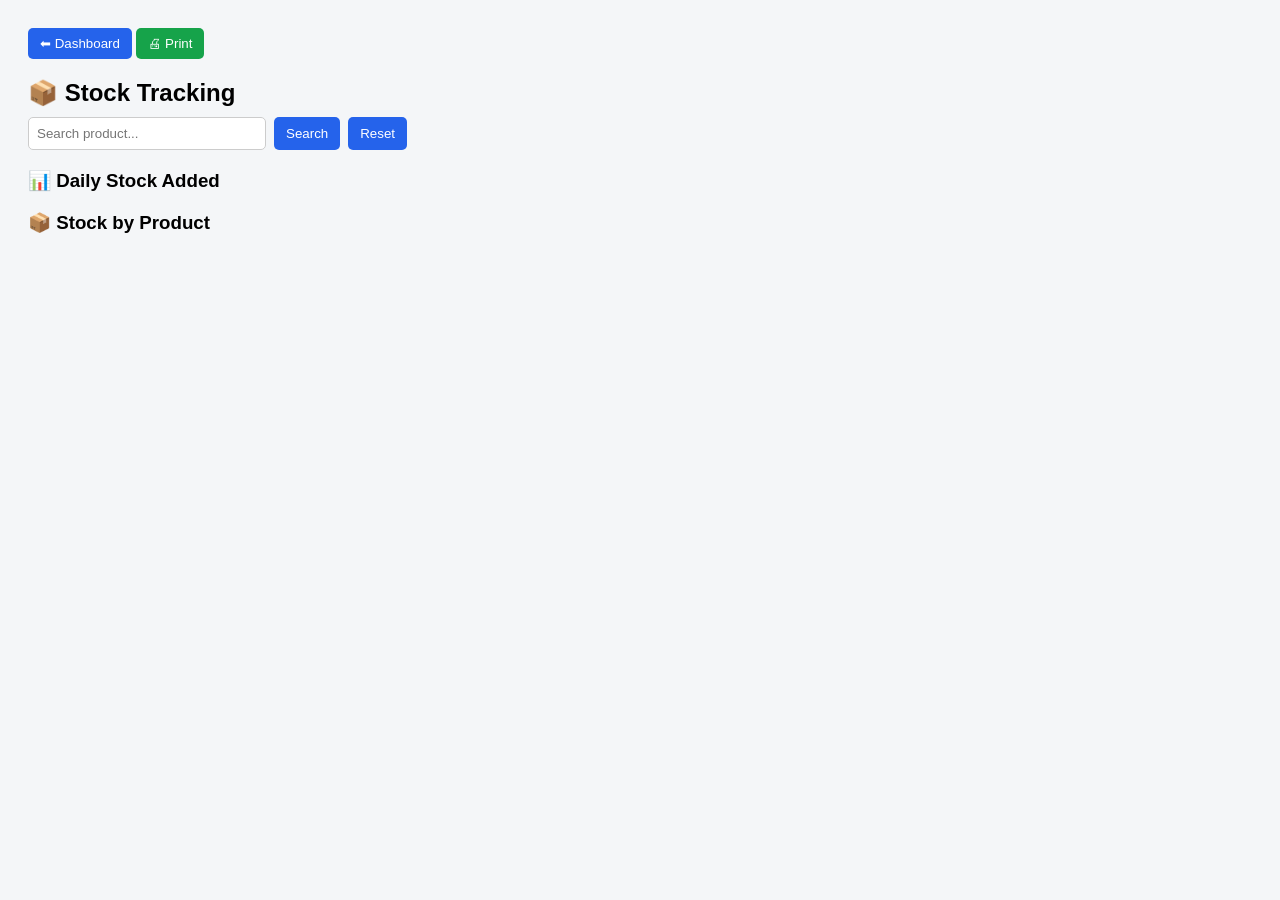
<file: stock_history.html>
<!DOCTYPE html>
<html>
<head>
  <title>Stock Tracking</title>

  <style>
    body {
      font-family: Arial;
      background: #f4f6f8;
      padding: 20px;
    }

    h2 {
      margin-bottom: 10px;
    }

    .topbar {
      margin-bottom: 15px;
    }

    .search-box {
      display: flex;
      gap: 8px;
      margin-bottom: 15px;
      flex-wrap: wrap;
    }

    input {
      padding: 8px;
      width: 220px;
      border: 1px solid #ccc;
      border-radius: 5px;
    }

    button {
      padding: 8px 12px;
      border: none;
      background: #2563eb;
      color: white;
      cursor: pointer;
      border-radius: 5px;
    }

    .print {
      background: #16a34a;
    }

    .card {
      background: white;
      padding: 12px;
      margin-bottom: 10px;
      border-radius: 8px;
    }

    .section {
      margin-top: 20px;
    }

    .summary {
      font-weight: bold;
      font-size: 18px;
      margin-top: 10px;
    }

    @media print {
      button, input {
        display: none;
      }

      body {
        background: white;
      }
    }
  </style>

  <meta name="viewport" content="width=device-width, initial-scale=1.0">
</head>

<body>

<div class="topbar">
  <button onclick="goBack()">⬅ Dashboard</button>
  <button class="print" onclick="printReport()">🖨 Print</button>
</div>

<h2>📦 Stock Tracking</h2>

<!-- SEARCH (WITH BUTTON) -->
<div class="search-box">
  <input type="text" id="search" placeholder="Search product...">
  <button onclick="applyFilters()">Search</button>
  <button onclick="resetFilters()">Reset</button>
</div>

<div id="history"></div>

<!-- SUMMARY -->
<div class="summary" id="summary"></div>

<!-- DAILY GROUP -->
<div class="section">
  <h3>📊 Daily Stock Added</h3>
  <div id="byDate"></div>
</div>

<!-- PRODUCT GROUP -->
<div class="section">
  <h3>📦 Stock by Product</h3>
  <div id="byProduct"></div>
</div>

<script>

const API_URL = "https://inventory-system-eipk.onrender.com";

let allHistory = [];

// BACK
function goBack() {
  window.location.href = "dashboard.html";
}

// LOAD DATA
async function loadHistory() {
  const res = await fetch(`${API_URL}/stock_history`);
  const data = await res.json();

  allHistory = data;
  renderAll(allHistory);
}

// MASTER RENDER
function renderAll(data) {
  renderMainList(data);
  renderSummary(data);
  renderByDate(data);
  renderByProduct(data);
}

// MAIN LIST
function renderMainList(data) {
  const container = document.getElementById("history");
  container.innerHTML = "";

  data.forEach(item => {
    container.innerHTML += `
      <div class="card">
        <b>${item.name}</b><br>
        Qty Added: ${item.quantity_added}<br>
        Date: ${new Date(item.created_at).toLocaleString("en-GB")}
      </div>
    `;
  });
}

// SUMMARY
function renderSummary(data) {
  const total = data.reduce((sum, i) => sum + i.quantity_added, 0);
  const products = new Set(data.map(i => i.name)).size;

  document.getElementById("summary").innerHTML =
    `📈 Total Stock Added: ${total} | 📦 Products: ${products} | 📄 Records: ${data.length}`;
}

// 📊 GROUP BY DATE
function renderByDate(data) {
  const container = document.getElementById("byDate");
  container.innerHTML = "";

  const grouped = {};

  data.forEach(i => {
    const date = new Date(i.created_at).toLocaleDateString();
    grouped[date] = (grouped[date] || 0) + i.quantity_added;
  });

  for (let d in grouped) {
    container.innerHTML += `
      <div class="card">
        ${d} → <b>${grouped[d]} units</b>
      </div>
    `;
  }
}

// 📦 GROUP BY PRODUCT
function renderByProduct(data) {
  const container = document.getElementById("byProduct");
  container.innerHTML = "";

  const grouped = {};

  data.forEach(i => {
    grouped[i.name] = (grouped[i.name] || 0) + i.quantity_added;
  });

  for (let p in grouped) {
    container.innerHTML += `
      <div class="card">
        ${p} → <b>${grouped[p]} units</b>
      </div>
    `;
  }
}

// SEARCH FILTER
function applyFilters() {
  const query = document.getElementById("search").value.toLowerCase();

  const filtered = allHistory.filter(i =>
    i.name.toLowerCase().includes(query)
  );

  renderAll(filtered);
}

// RESET
function resetFilters() {
  document.getElementById("search").value = "";
  renderAll(allHistory);
}

// PRINT
function printReport() {
  window.print();
}

// INIT
window.onload = function() {
  loadHistory();
};

</script>

</body>
</html>
</file>
